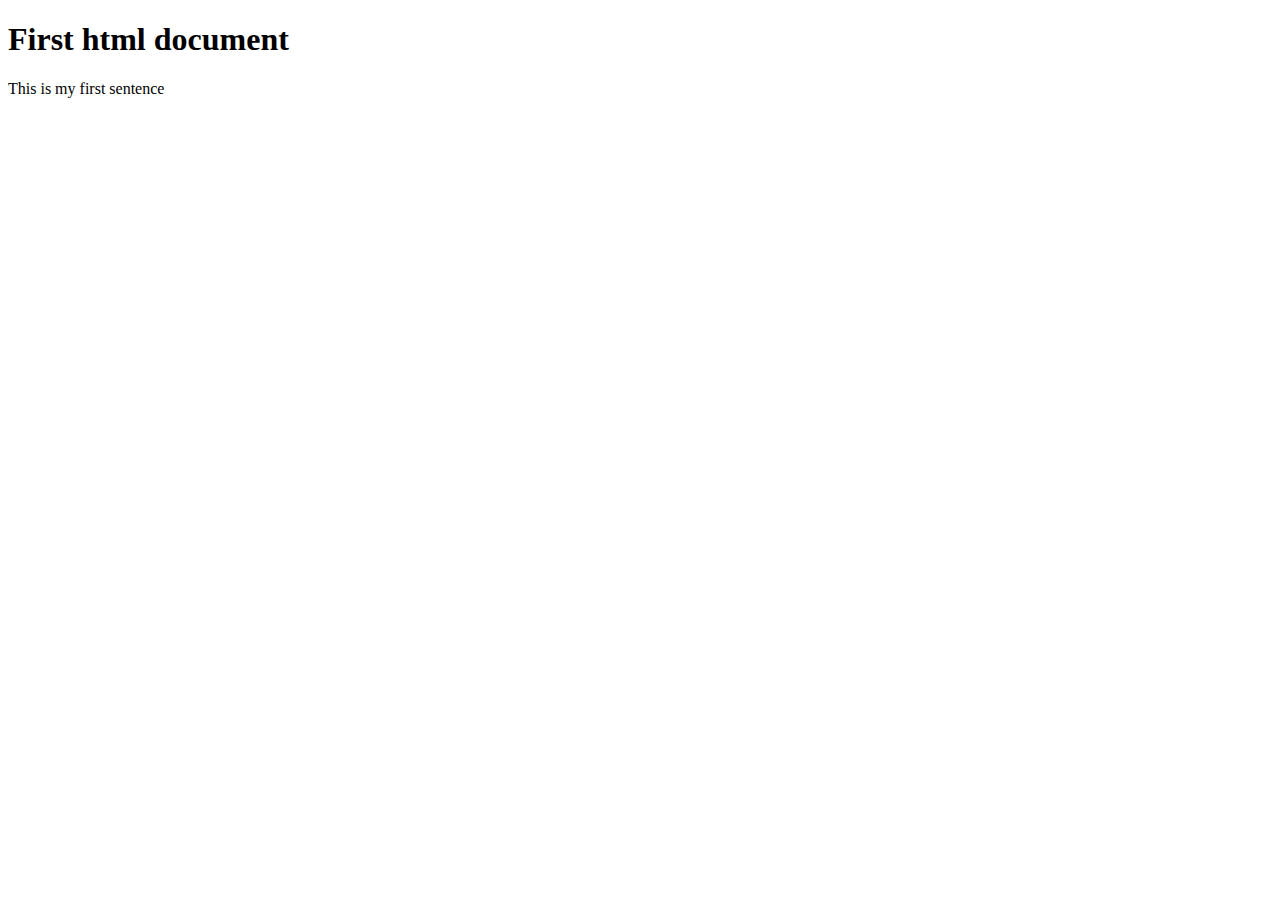
<file: 2-JS-basics/starter/index.html>
<!DOCTYPE html>
<html lang="en">
    <head>
        <meta charset="UTF-8">
        <title>HOGS Test</title>
        <script src="https://d3js.org/d3.v6.min.js"></script>

    </head>

<body>
    <h1>First html document</h1>

    <!-- Add a bit of text -->
    <p>This is my first sentence</p>
    
    <!-- Add a svg shape -->
    <div id="d3-container"></div>

    <script src="functions.js"></script>
</body>
    

</html>
</file>
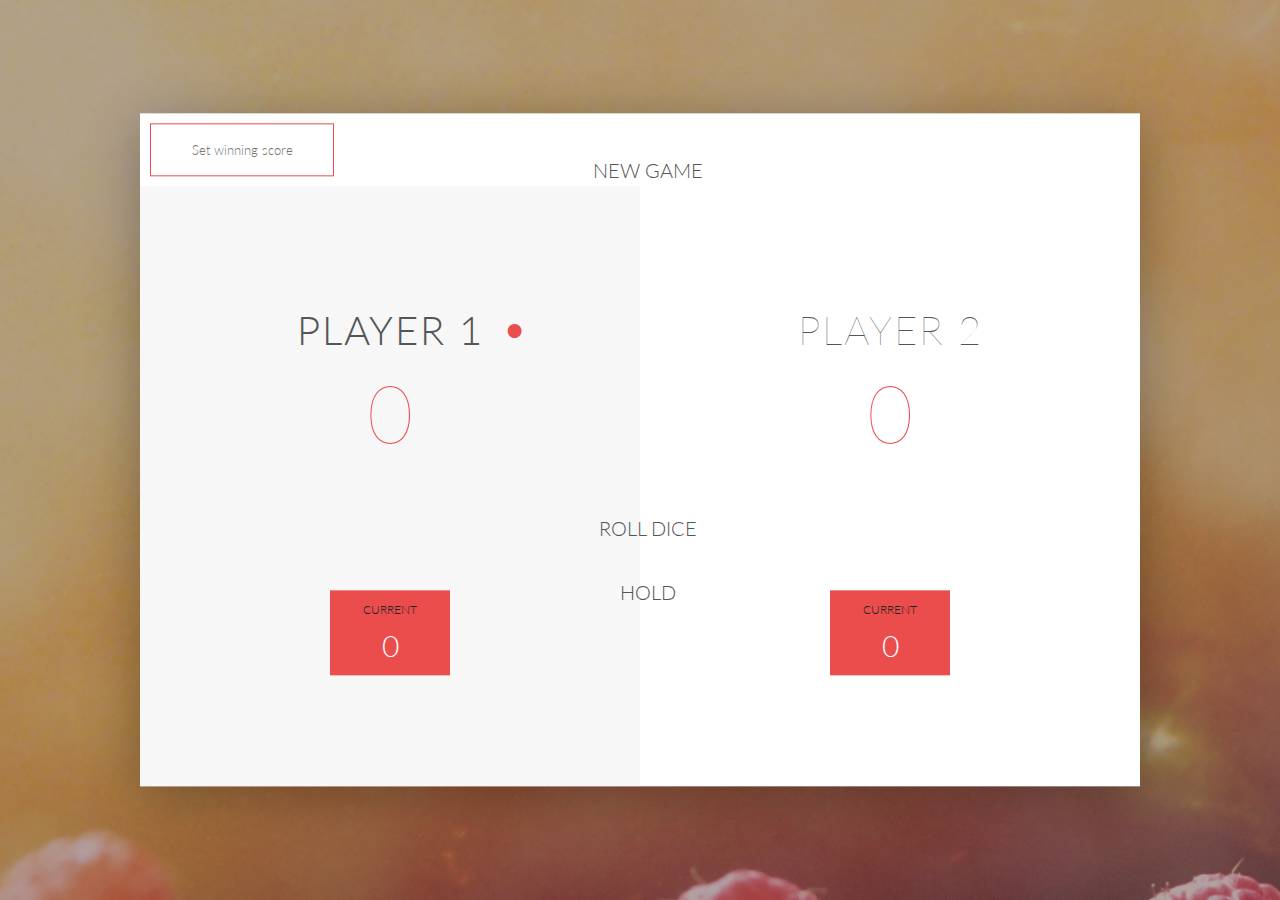
<file: 4-DOM-pig-game/challenge1/index.html>
<!DOCTYPE html>
<html lang="en">
    <head>
        <meta charset="UTF-8">
        <link href="https://fonts.googleapis.com/css?family=Lato:100,300,600" rel="stylesheet" type="text/css">
        <link href="http://code.ionicframework.com/ionicons/2.0.1/css/ionicons.min.css" rel="stylesheet" type="text/css">
        <link type="text/css" rel="stylesheet" href="style.css">
        
        <title>Pig Game</title>
    </head>

    <body>
        <div class="wrapper clearfix">
            <div>
                <input class="score-input" type="text" id="winning-score" placeholder="Set winning score">
            </div>
            <div class="player-0-panel active">
                <div class="player-name" id="name-0">Player 1</div>
                <div class="player-score" id="score-0">43</div>
                <div class="player-current-box">
                    <div class="player-current-label">Current</div>
                    <div class="player-current-score" id="current-0">0</div>
                </div>
            </div>
            
            <div class="player-1-panel">
                <div class="player-name" id="name-1">Player 2</div>
                <div class="player-score" id="score-1">72</div>
                <div class="player-current-box">
                    <div class="player-current-label">Current</div>
                    <div class="player-current-score" id="current-1">0</div>
                </div>
            </div>
            
            <button class="btn-new"><i class="ion-ios-plus-outline"></i>New game</button>
            <button class="btn-roll"><i class="ion-ios-loop"></i>Roll dice</button>
            <button class="btn-hold"><i class="ion-ios-download-outline"></i>Hold</button>
            
            <img src="dice-5.png" alt="Dice" class="dice">
            <img src="dice-5.png" alt="Dice2" class="dice2">

        </div>
        
        <script src="challenge1.js"></script>
    </body>
</html>
</file>
<file: 4-DOM-pig-game/challenge1/style.css>
/**********************************************
*** GENERAL
**********************************************/

* {
    margin: 0;
    padding: 0;
    box-sizing: border-box;
    
}

.clearfix::after {
    content: "";
    display: table;
    clear: both;
}

body {
    background-image: linear-gradient(rgba(62, 20, 20, 0.4), rgba(62, 20, 20, 0.4)), url(back.jpg);
    background-size: cover;
    background-position: center;
    font-family: Lato;
    font-weight: 300;
    position: relative;
    height: 100vh;
    color: #555;
}


.score-input {
    font-family: Lato;
    font-weight: 300;
    height: 4em;
    display: flex;
    align-items: center;
    justify-content: center;
    padding: 10px;
    border: 1px solid #EB4D4D;
    outline: none;
    margin: 10px;
    transition: .4s;
    text-align: center;
}

.score-input[type=text]:focus {
    border-color: #EB4D4D;
    box-shadow: 0 0 5px 0 #EB4D4D;
}

.wrapper {
    width: 1000px;
    position: absolute;
    top: 50%;
    left: 50%;
    transform: translate(-50%, -50%);
    background-color: #fff;
    box-shadow: 0px 10px 50px rgba(0, 0, 0, 0.3);
    overflow: hidden;
}

.player-0-panel,
.player-1-panel {
    width: 50%;
    float: left;
    height: 600px;
    padding: 100px;
}



/**********************************************
*** PLAYERS
**********************************************/

.player-name {
    font-size: 40px;
    text-align: center;
    text-transform: uppercase;
    letter-spacing: 2px;
    font-weight: 100;
    margin-top: 20px;
    margin-bottom: 10px;
    position: relative;
}

.player-score {
    text-align: center;
    font-size: 80px;
    font-weight: 100;
    color: #EB4D4D;
    margin-bottom: 130px;
}

.active { background-color: #f7f7f7; }
.active .player-name { font-weight: 300; }

.active .player-name::after {
    content: "\2022";
    font-size: 47px;
    position: absolute;
    color: #EB4D4D;
    top: -7px;
    right: 10px;
    
}

.player-current-box {
    background-color: #EB4D4D;
    color: #fff;
    width: 40%;
    margin: 0 auto;
    padding: 12px;
    text-align: center;
}

.player-current-label {
    text-transform: uppercase;
    margin-bottom: 10px;
    font-size: 12px;
    color: #222;
}

.player-current-score {
    font-size: 30px;
}

button {
    position: absolute;
    width: 200px;
    left: 50%;
    transform: translateX(-50%);
    color: #555;
    background: none;
    border: none;
    font-family: Lato;
    font-size: 20px;
    text-transform: uppercase;
    cursor: pointer;
    font-weight: 300;
    transition: background-color 0.3s, color 0.3s;
}

button:hover { font-weight: 600; }
button:hover i { margin-right: 20px; }

button:focus {
    outline: none;
}

i {
    color: #EB4D4D;
    display: inline-block;
    margin-right: 15px;
    font-size: 32px;
    line-height: 1;
    vertical-align: text-top;
    margin-top: -4px;
    transition: margin 0.3s;
}

.btn-new { top: 45px;}
.btn-roll { top: 403px;}
.btn-hold { top: 467px;}

.dice {
    position: absolute;
    left: 50%;
    top: 178px;
    transform: translateX(-50%);
    height: 100px;
    box-shadow: 0px 10px 60px rgba(0, 0, 0, 0.10);
    background-color: #f7f7f7;
}

.dice2 {
    position: absolute;
    left: 50%;
    top: 280px;
    transform: translateX(-50%);
    height: 100px;
    box-shadow: 0px 10px 60px rgba(0, 0, 0, 0.10);
    background-color: #f7f7f7;
}

.winner { background-color: #f7f7f7; }
.winner .player-name { font-weight: 300; color: #EB4D4D; }
</file>
